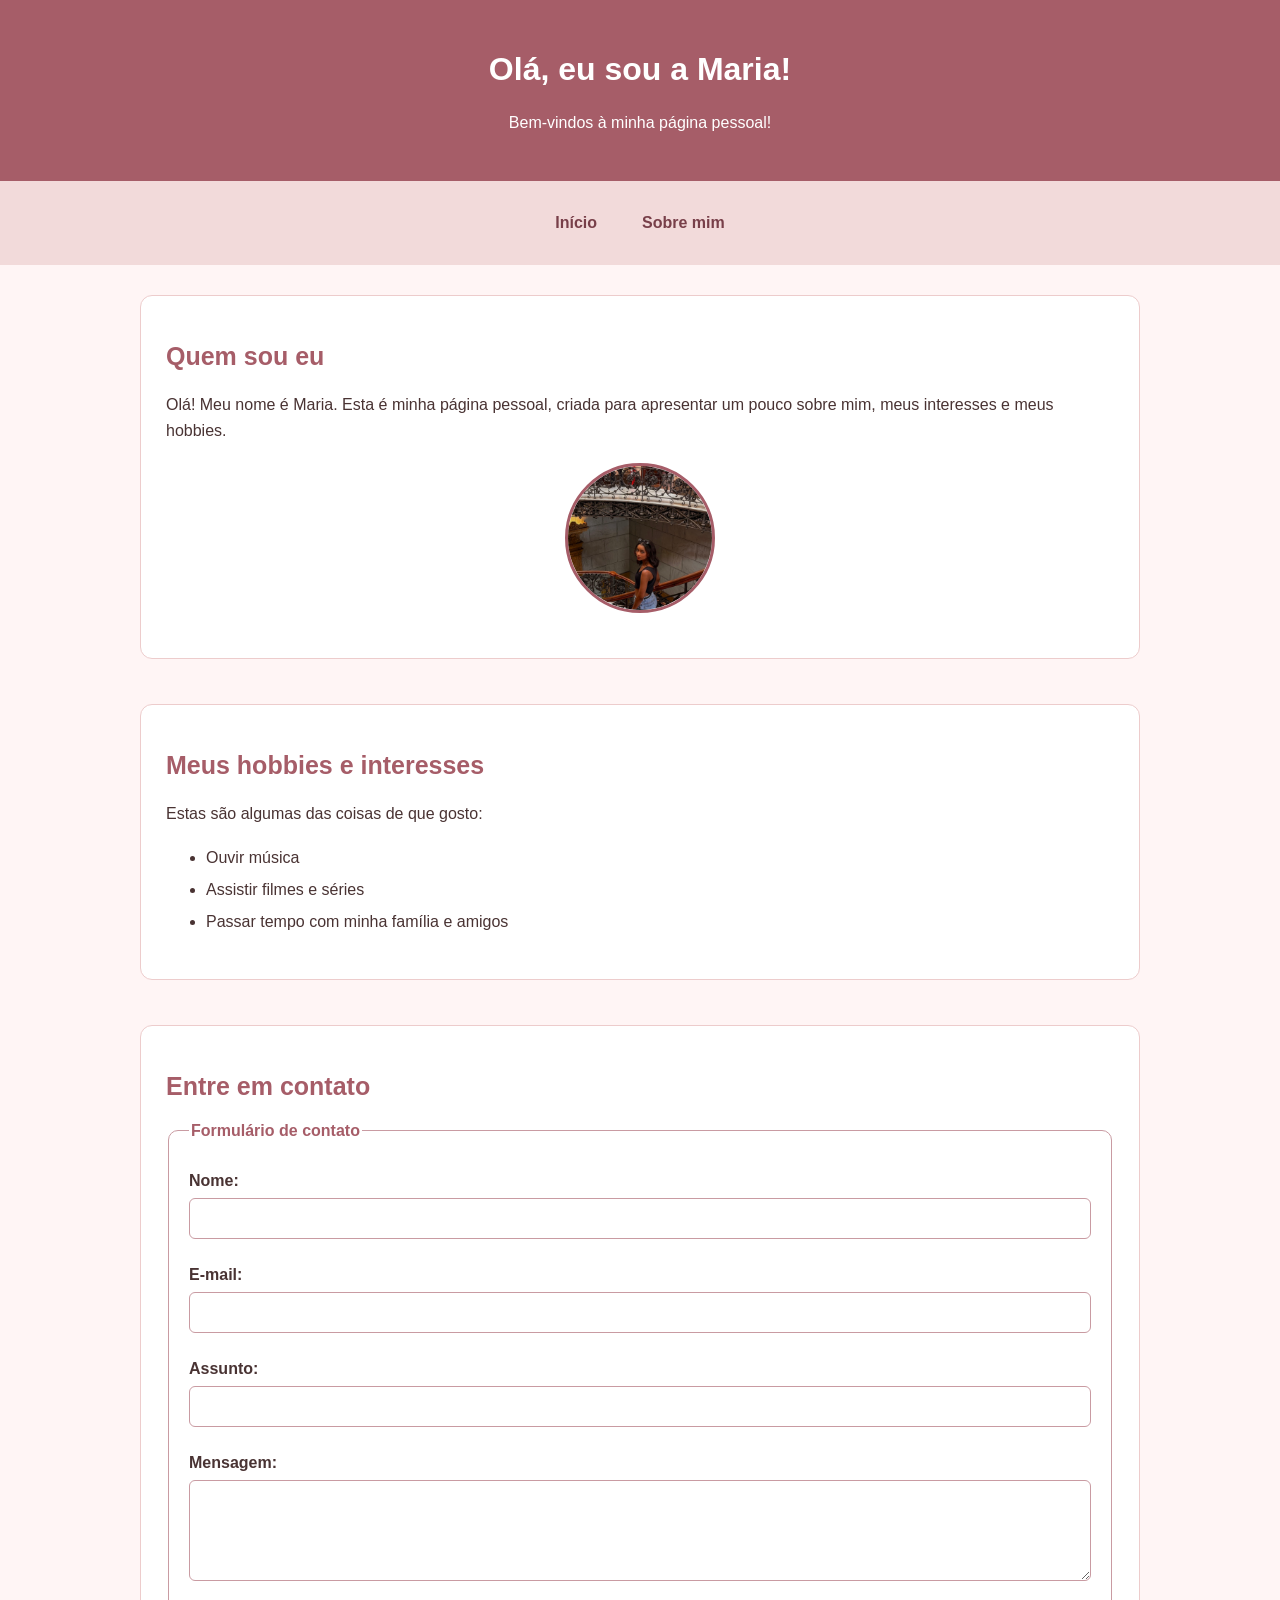
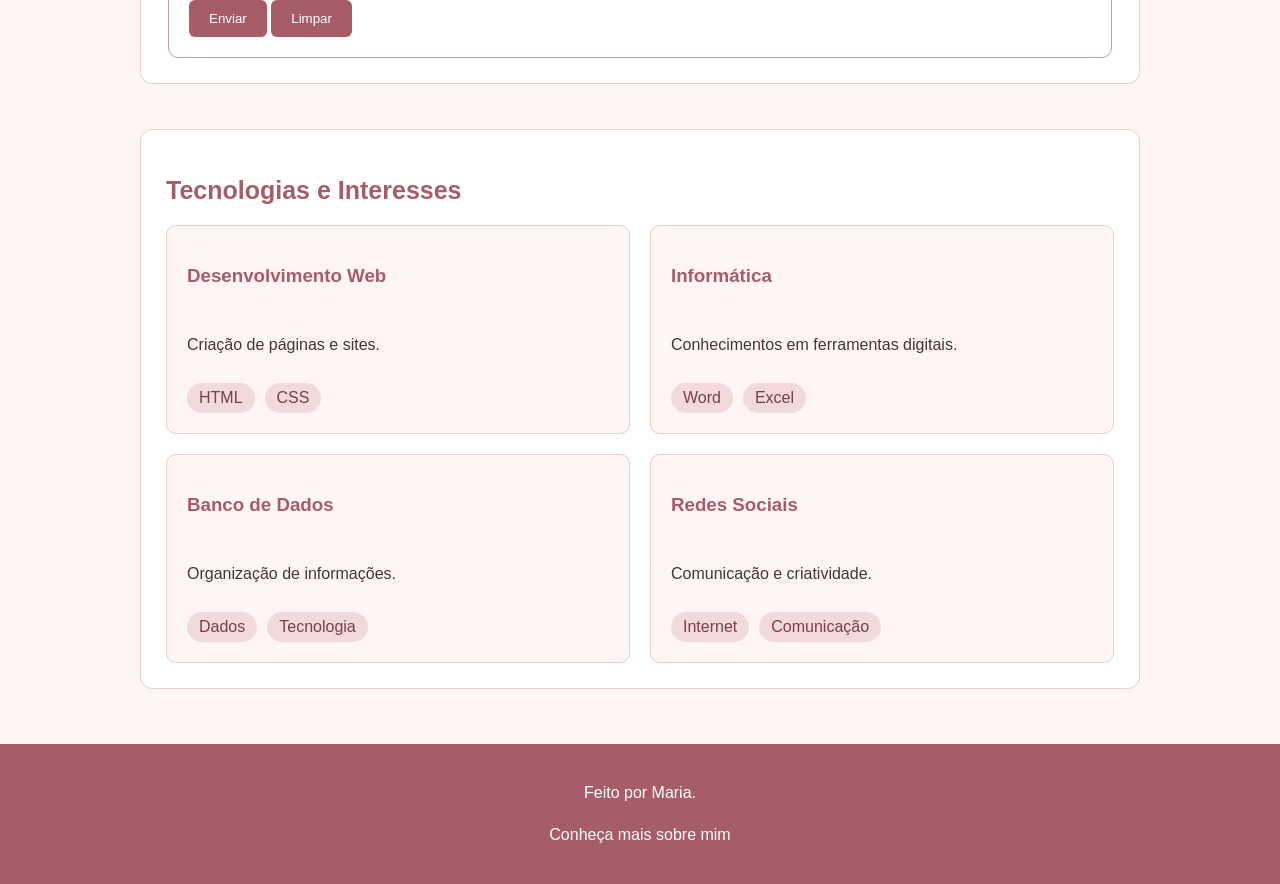
<file: index.html>
<!DOCTYPE html>
<html lang="pt-BR">

<head>
    <meta charset="UTF-8">
    <meta name="viewport" content="width=device-width, initial-scale=1.0">
    <title>Minha Página Pessoal</title>
    <link rel="stylesheet" href="style.css">
</head>

<body>

    <!-- CABEÇALHO -->
    <header>
        <h1>Olá, eu sou a Maria!</h1>
        <p>Bem-vindos à minha página pessoal!</p>
    </header>

    <!-- NAVEGAÇÃO -->
    <nav>
        <a href="index.html">Início</a>
        <a href="sobre.html">Sobre mim</a>
    </nav>

    <!-- CONTEÚDO PRINCIPAL -->
    <main>

        <!-- APRESENTAÇÃO -->
        <section>
            <h2>Quem sou eu</h2>

            <p>
                Olá! Meu nome é Maria. Esta é minha página pessoal,
                criada para apresentar um pouco sobre mim, meus
                interesses e meus hobbies.
            </p>

            <img src="img/IMG_7578.jpeg"
                 alt="Foto da minha apresentação"
                 class="foto">
        </section>

        <!-- HOBBIES -->
        <section>
            <h2>Meus hobbies e interesses</h2>

            <p>Estas são algumas das coisas de que gosto:</p>

            <ul>
                <li>Ouvir música</li>
                <li>Assistir filmes e séries</li>
                <li>Passar tempo com minha família e amigos</li>
            </ul>
        </section>

        <!-- FORMULÁRIO DE CONTATO -->
        <section>
            <h2>Entre em contato</h2>

            <form action="#" method="get">
                <fieldset>
                    <legend>Formulário de contato</legend>

                    <label for="nome">Nome:</label>
                    <input type="text" id="nome" name="nome" required>

                    <label for="email">E-mail:</label>
                    <input type="email" id="email" name="email" required>

                    <label for="assunto">Assunto:</label>
                    <input type="text" id="assunto" name="assunto" required>

                    <label for="mensagem">Mensagem:</label>
                    <textarea id="mensagem" name="mensagem" rows="5" required></textarea>

                    <button type="submit">Enviar</button>
                    <button type="reset">Limpar</button>

                </fieldset>
            </form>
        </section>

        <!-- TECNOLOGIAS E INTERESSES -->
        <section class="tecnologias">

            <h2>Tecnologias e Interesses</h2>

            <div class="cards">

                <div class="card">
                    <h3>Desenvolvimento Web</h3>
                    <p>Criação de páginas e sites.</p>

                    <div class="tags">
                        <span>HTML</span>
                        <span>CSS</span>
                    </div>
                </div>

                <div class="card">
                    <h3>Informática</h3>
                    <p>Conhecimentos em ferramentas digitais.</p>

                    <div class="tags">
                        <span>Word</span>
                        <span>Excel</span>
                    </div>
                </div>

                <div class="card">
                    <h3>Banco de Dados</h3>
                    <p>Organização de informações.</p>

                    <div class="tags">
                        <span>Dados</span>
                        <span>Tecnologia</span>
                    </div>
                </div>

                <div class="card">
                    <h3>Redes Sociais</h3>
                    <p>Comunicação e criatividade.</p>

                    <div class="tags">
                        <span>Internet</span>
                        <span>Comunicação</span>
                    </div>
                </div>

            </div>
        </section>

    </main>

    <!-- RODAPÉ -->
    <footer>
        <p>Feito por Maria.</p>
        <p>
            <a href="sobre.html">Conheça mais sobre mim</a>
        </p>
    </footer>

</body>
</html>
</file>
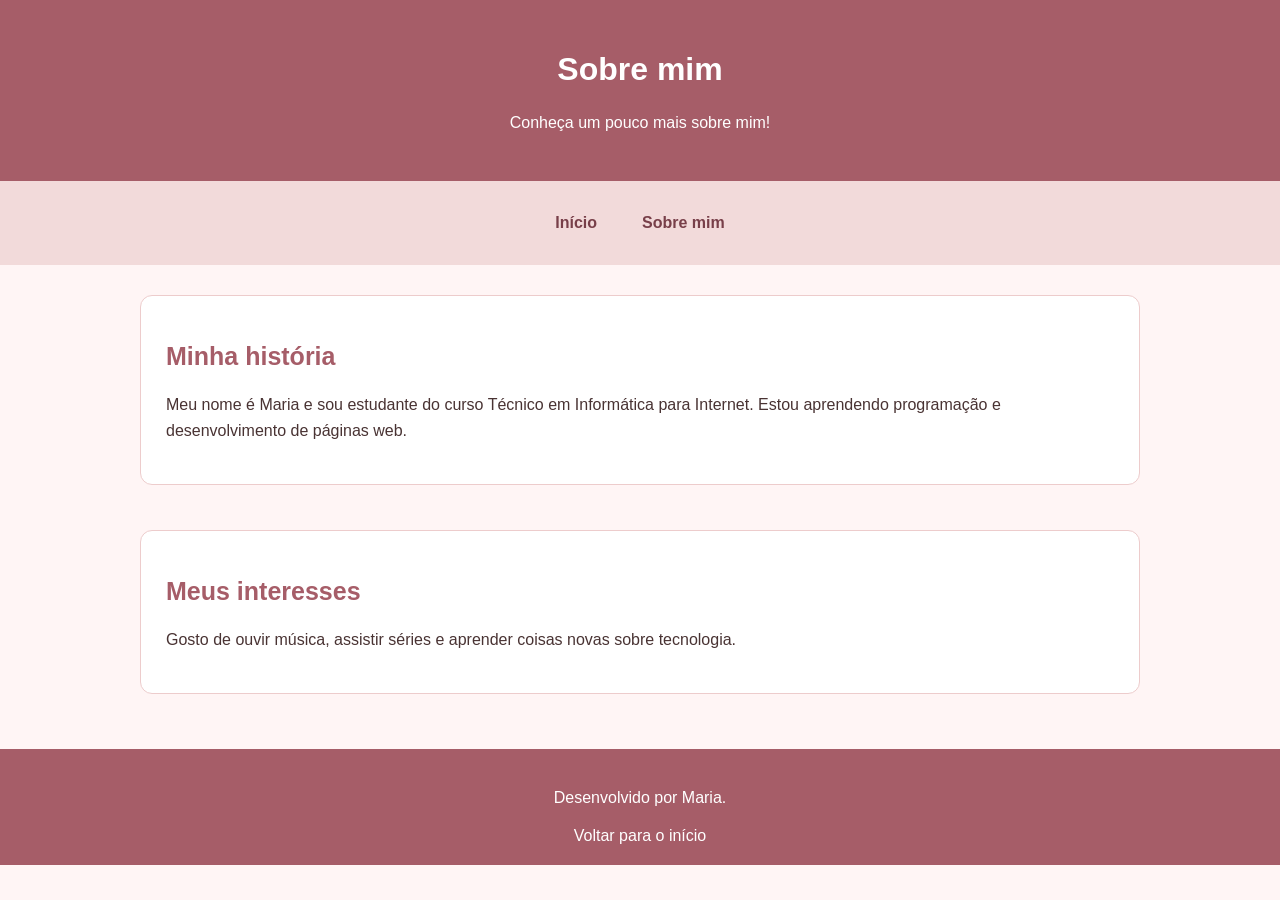
<file: sobre.html>
<!DOCTYPE html>
<html lang="pt-BR">
<head>
    <meta charset="UTF-8">
    <meta name="viewport" content="width=device-width, initial-scale=1.0">
    <link rel="stylesheet" href="style.css">
    <title>Sobre Mim</title>
</head>
<body>
<header>
    <h1>Sobre mim</h1>
    <p>Conheça um pouco mais sobre mim!</p>
</header>
<nav>
    <a href="index.html">Início</a>
    <a href="sobre.html">Sobre mim</a>
</nav>
<main>
    <section>
        <h2>Minha história</h2>
        <p>
            Meu nome é Maria e sou estudante do curso Técnico
            em Informática para Internet. Estou aprendendo
            programação e desenvolvimento de páginas web.
        </p>
    </section>
    <section>
        <h2>Meus interesses</h2>
        <p>
            Gosto de ouvir música, assistir séries e aprender
            coisas novas sobre tecnologia.
        </p>
    </section>
</main>
<footer>
    <p>Desenvolvido por Maria.</p>
    <a href="index.html">Voltar para o início</a>
</footer>
</body>
</html>
</file>
<file: style.css>
/* ESTILO GERAL */

* {
    box-sizing: border-box;
}

body {
    font-family: Arial, sans-serif;
    background-color: #fff5f5;
    color: #493333;
    margin: 0;
    padding: 0;

    display: grid;
    grid-template-columns: 1fr;
}

/* CABEÇALHO */

header {
    background-color: #a65d68;
    color: white;
    text-align: center;
    padding: 30px 15px;
    grid-column: 1 / -1;
}

header h1 {
    font-size: 32px;
    color: white;
}

/* NAVEGAÇÃO */

nav {
    background-color: #f2dada;
    text-align: center;
    padding: 18px;

    display: flex;
    justify-content: center;
    align-items: center;
    gap: 15px;
}

nav a {
    color: #783f49;
    text-decoration: none;
    font-weight: bold;
    margin: 15px;
}

nav a:hover {
    color: #c06b7a;
    text-decoration: underline;
}

/* CONTEÚDO */

main {
    width: 85%;
    max-width: 1000px;
    margin: 30px auto;

    display: grid;
    grid-template-columns: 1fr;
    gap: 20px;
}

/* SEÇÕES */

section {
    background-color: white;
    border: 1px solid #edcccc;
    border-radius: 12px;
    padding: 25px;
    margin-bottom: 25px;
}

/* TÍTULOS */

h2 {
    color: #a65d68;
    font-size: 25px;
}

/* TEXTOS */

p {
    font-size: 16px;
    line-height: 1.6;
}

ul {
    line-height: 2;
}

/* IMAGEM */

.foto {
    width: 150px;
    height: 150px;
    object-fit: cover;
    border: 3px solid #a65d68;
    border-radius: 50%;
    display: block;
    margin: 20px auto;
}

/* FORMULÁRIO */

fieldset {
    border: 1px solid #c99ba2;
    border-radius: 10px;
    padding: 20px;
}

legend {
    color: #a65d68;
    font-weight: bold;
}

label {
    display: block;
    margin-top: 12px;
    font-weight: bold;
}

input, textarea {
    width: 100%;
    padding: 12px;
    margin: 8px 0 15px;
    border: 1px solid #c99ba2;
    border-radius: 6px;
    font-family: Arial, sans-serif;
}

/* BOTÕES */

button {
    background-color: #a65d68;
    color: white;
    padding: 11px 20px;
    border: none;
    border-radius: 6px;
    cursor: pointer;
}

button:hover {
    background-color: #783f49;
}

/* RODAPÉ */

footer {
    background-color: #a65d68;
    color: white;
    text-align: center;
    padding: 20px;
    grid-column: 1 / -1;
}

footer a {
    color: white;
    text-decoration: none;
}

footer a:hover {
    color: #f2dada;
}

/* CLASSE DE DESTAQUE */

.destaque {
    color: #a65d68;
    font-weight: bold;
}

/* TECNOLOGIAS E INTERESSES */

.tecnologias {
    grid-column: 1 / -1;
}

.cards {
    display: grid;
    grid-template-columns: repeat(2, 1fr);
    gap: 20px;
}

.card {
    background-color: #fff5f5;
    border: 1px solid #edcccc;
    border-radius: 10px;
    padding: 20px;

    display: flex;
    flex-direction: column;
    justify-content: space-between;
    gap: 10px;
}

.card h3 {
    color: #a65d68;
}

/* TAGS */

.tags {
    display: flex;
    justify-content: flex-start;
    align-items: center;
    gap: 10px;
    flex-wrap: wrap;
}

.tags span {
    background-color: #f2dada;
    color: #783f49;
    padding: 6px 12px;
    border-radius: 20px;
}

/* RESPONSIVIDADE */

@media (max-width: 600px) {
    .cards {
        grid-template-columns: 1fr;
    }

    main {
        width: 95%;
    }

    nav {
        flex-wrap: wrap;
    }
}
</file>
